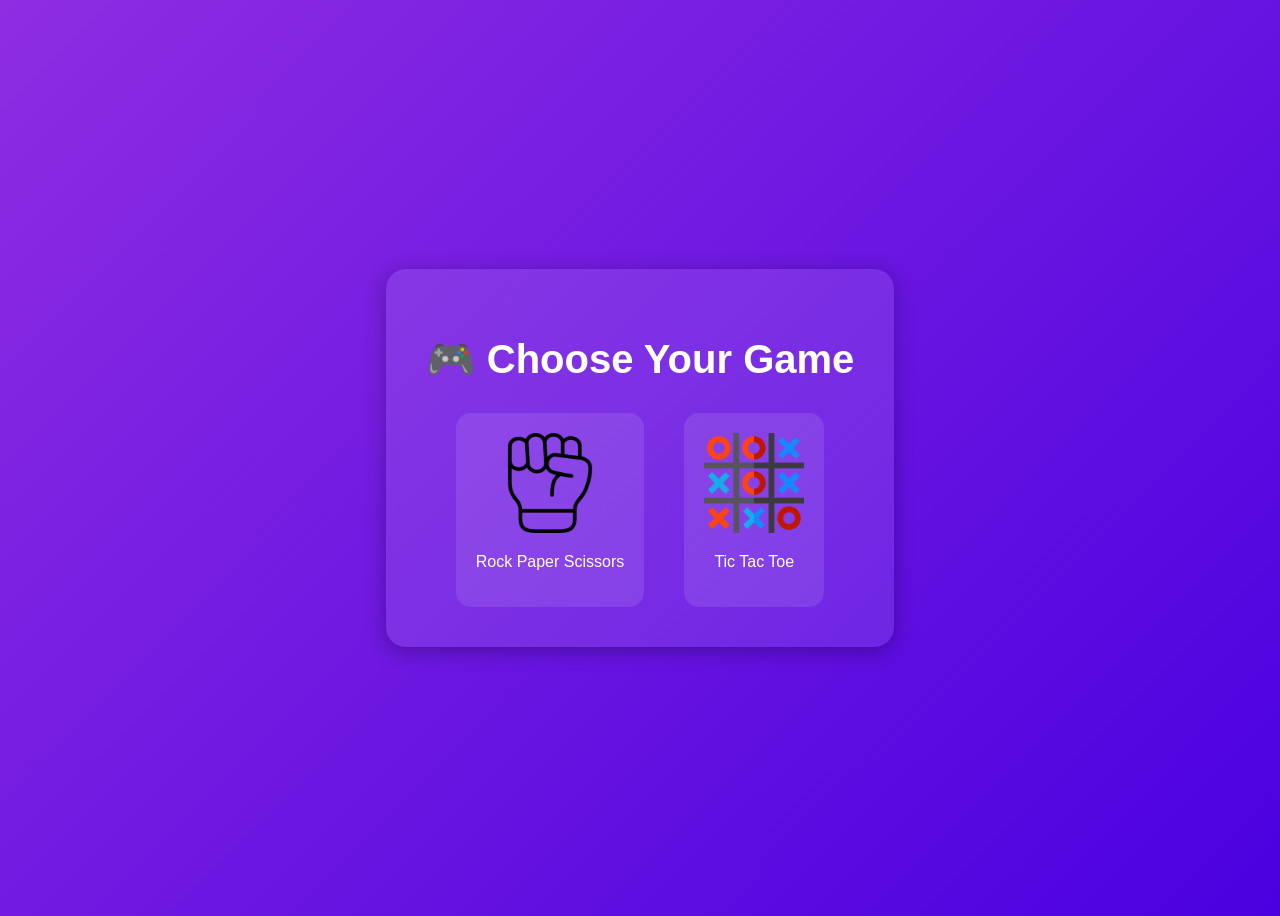
<file: index.html>
<!DOCTYPE html>
<html lang="en">
<head>
  <meta charset="UTF-8" />
  <meta name="viewport" content="width=device-width, initial-scale=1.0" />
  <title>Mini Games</title>
  <link rel="stylesheet" href="styles.css" />
</head>
<body>
  <div class="container">
    <h1>🎮 Choose Your Game</h1>

    <div class="game-selector">
      <div class="game-option" onclick="location.href='rps.html'">
        <img src="images/rock.png" alt="Rock Paper Scissors" />
        <p>Rock Paper Scissors</p>
      </div>

      <div class="game-option" onclick="location.href='tictactoe.html'">
        <img src="images/tic-tac-toe.png" alt="Tic Tac Toe" />
        <p>Tic Tac Toe</p>
      </div>
    </div>
  </div>
</body>
</html>
</file>
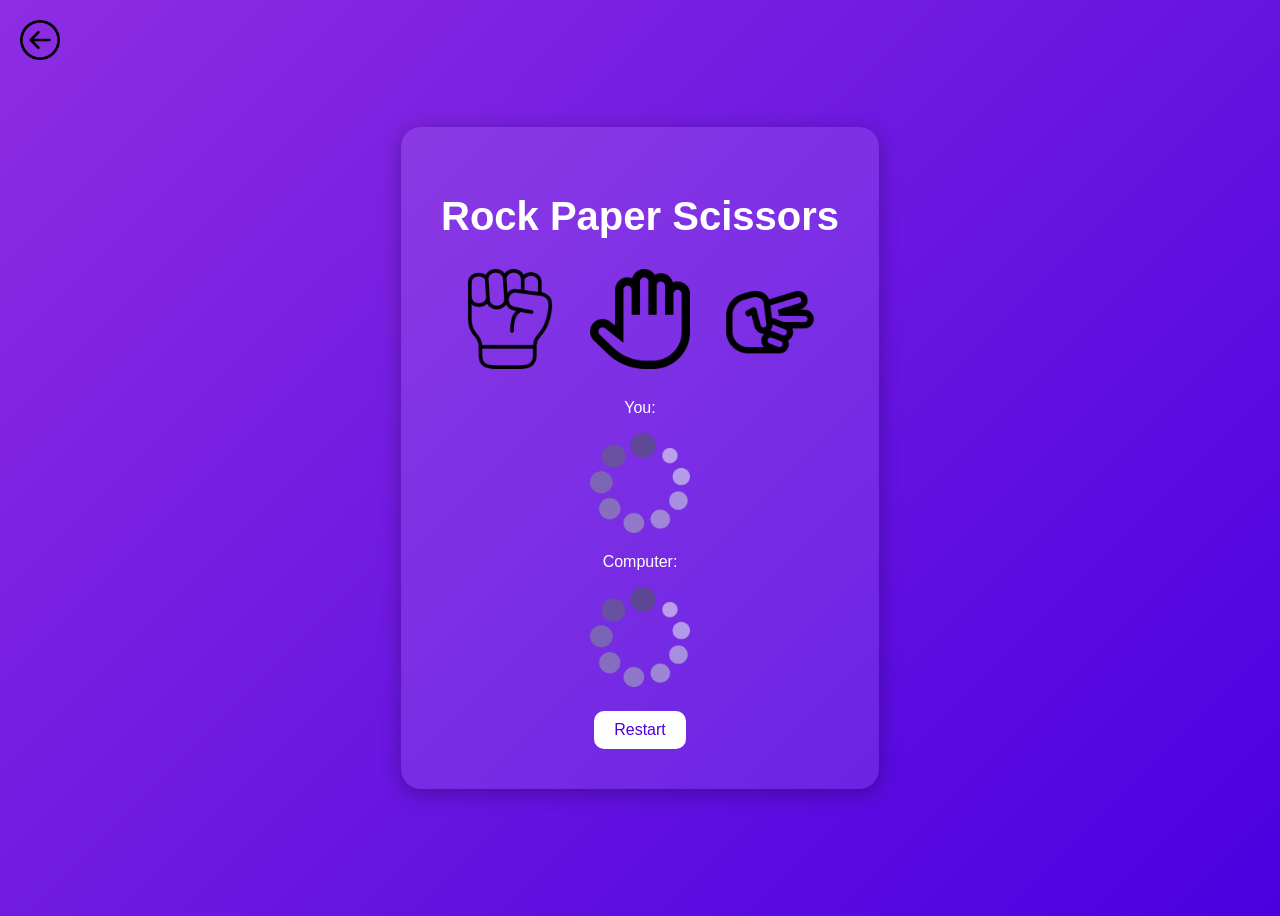
<file: rps.html>
<!DOCTYPE html>
<html lang="en">
<head>
  <meta charset="UTF-8" />
  <meta name="viewport" content="width=device-width, initial-scale=1.0" />
  <title>Rock Paper Scissors</title>
  <link rel="stylesheet" href="styles.css" />
</head>
<body>
  <div class="container">
    <!-- Back to Home -->
    <a href="index.html" class="back-button">
      <img src="images/back.png" alt="Back" />
    </a>

    <h1>Rock Paper Scissors</h1>

    <!-- Game Options -->
    <div class="choices">
      <img src="images/rock.png" alt="Rock" class="choice" data-choice="rock" />
      <img src="images/paper.png" alt="Paper" class="choice" data-choice="paper" />
      <img src="images/scissors.png" alt="Scissors" class="choice" data-choice="scissors" />
    </div>

    <!-- Player and Computer Display -->
    <div class="result">
      <div class="side">
        <p>You:</p>
        <img id="player-icon" class="icon" src="images/question.png" alt="Player choice" />
      </div>
      <div class="side">
        <p>Computer:</p>
        <img id="computer-icon" class="icon" src="images/question.png" alt="Computer choice" />
      </div>
    </div>

    <!-- Winner Message -->
    <h2 id="winner"></h2>

    <!-- Restart Button -->
    <button id="restartBtn">Restart</button>
  </div>

  <script src="script.js"></script>
</body>
</html>
</file>
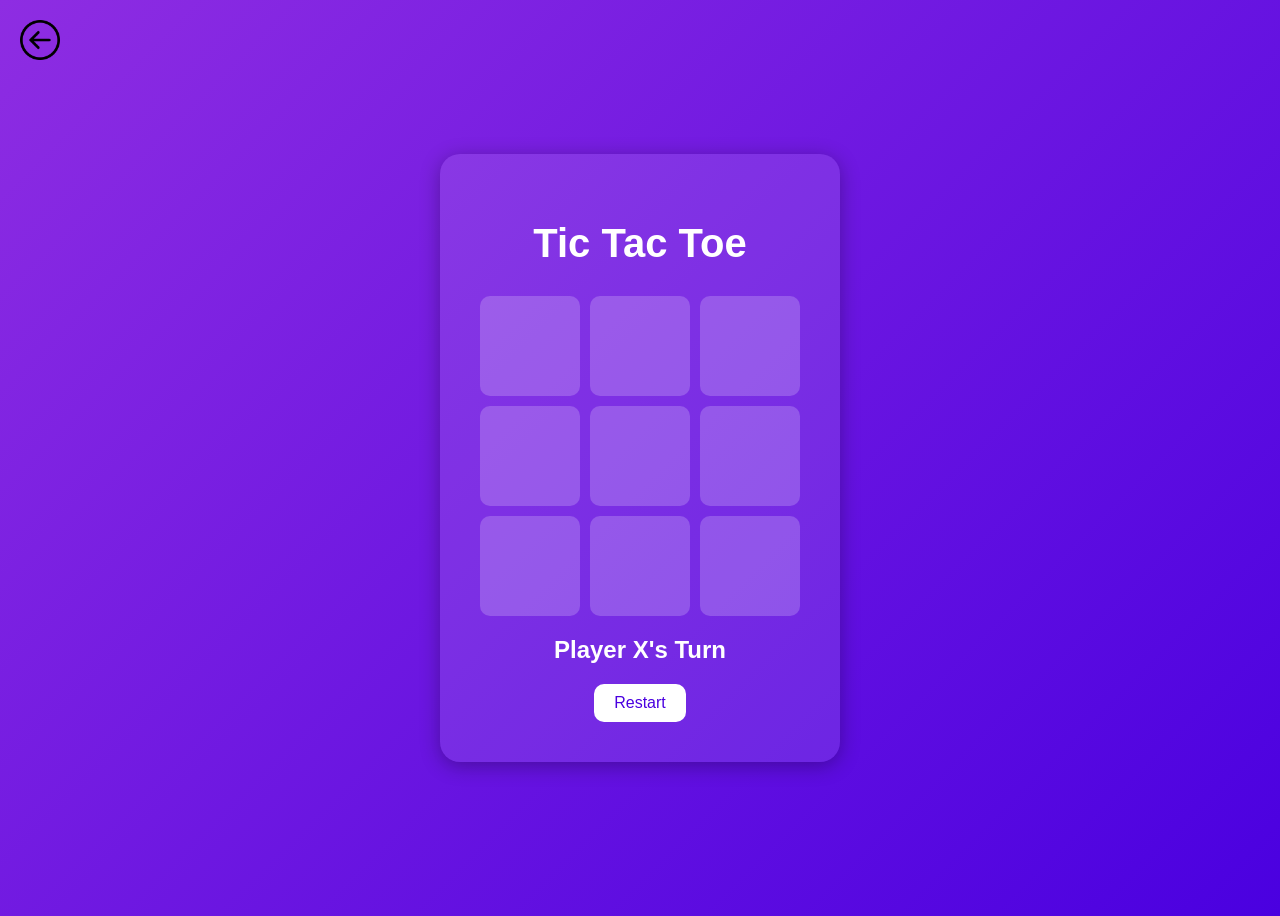
<file: tictactoe.html>
<!DOCTYPE html>
<html lang="en">
<head>
  <meta charset="UTF-8" />
  <meta name="viewport" content="width=device-width, initial-scale=1.0" />
  <title>Tic Tac Toe</title>
  <link rel="stylesheet" href="styles.css" />
</head>
<body>
  <div class="container">
    <a href="index.html" class="back-button">
      <img src="images/back.png" alt="Back" />
    </a>

    <h1>Tic Tac Toe</h1>

    <div id="board" class="board"></div>
    <h2 id="statusText">Player X's Turn</h2>
    <button id="restart">Restart</button>
  </div>

  <script src="tictactoe.js"></script>
</body>
</html>
</file>
<file: styles.css>
body {
  background: linear-gradient(135deg, #8e2de2, #4a00e0);
  color: white;
  font-family: "Poppins", sans-serif;
  text-align: center;
  height: 100vh;
  display: flex;
  justify-content: center;
  align-items: center;
}

.container {
  background-color: rgba(255, 255, 255, 0.1);
  padding: 40px;
  border-radius: 20px;
  box-shadow: 0 4px 20px rgba(0, 0, 0, 0.3);
}

h1 {
  font-size: 2.5rem;
  margin-bottom: 30px;
}

.choices {
  display: flex;
  justify-content: center;
  gap: 30px;
  margin-bottom: 30px;
}

.choice {
  width: 100px;
  height: 100px;
  cursor: pointer;
  transition: transform 0.2s ease;
}

.choice:hover {
  transform: scale(1.1);
}

.results {
  display: flex;
  justify-content: space-around;
  align-items: center;
  margin: 20px 0;
}

.icon {
  width: 100px;
  height: 100px;
  opacity: 0.9;
  transition: opacity 0.3s ease, transform 0.2s ease;
}

.icon[src="images/question.png"] {
  opacity: 0.6;
  animation: pulse 1.5s infinite;
}

@keyframes pulse {
  0%, 100% {
    transform: scale(1);
  }
  50% {
    transform: scale(1.05);
  }
}

#winner {
  font-size: 1.5rem;
  margin-top: 20px;
  font-weight: bold;
}

button {
  background-color: white;
  color: #4a00e0;
  border: none;
  border-radius: 10px;
  padding: 10px 20px;
  font-size: 1rem;
  cursor: pointer;
  transition: all 0.2s ease;
}

button:hover {
  background-color: #ddd;
}
.game-selector {
  display: flex;
  justify-content: center;
  gap: 40px;
  margin-top: 30px;
}

.game-option {
  cursor: pointer;
  background-color: rgba(255, 255, 255, 0.1);
  border-radius: 15px;
  padding: 20px;
  transition: transform 0.2s ease, background 0.2s ease;
}

.game-option:hover {
  transform: scale(1.05);
  background-color: rgba(255, 255, 255, 0.2);
}

.game-option img {
  width: 100px;
  height: 100px;
}

.board {
  display: grid;
  grid-template-columns: repeat(3, 100px);
  grid-template-rows: repeat(3, 100px);
  gap: 10px;
  justify-content: center;
  margin: 20px auto;
}

.cell {
  background-color: rgba(255, 255, 255, 0.2);
  border-radius: 10px;
  font-size: 2rem;
  display: flex;
  justify-content: center;
  align-items: center;
  cursor: pointer;
  color: white;
  transition: background 0.2s ease;
}

.cell:hover {
  background-color: rgba(255, 255, 255, 0.3);
}

.back-button img {
  width: 40px;
  position: absolute;
  top: 20px;
  left: 20px;
  cursor: pointer;
}
.mode-selector {
  display: flex;
  justify-content: center;
  gap: 20px;
  margin-bottom: 15px;
  font-size: 1rem;
}

.mode-selector input {
  margin-right: 8px;
}
</file>
